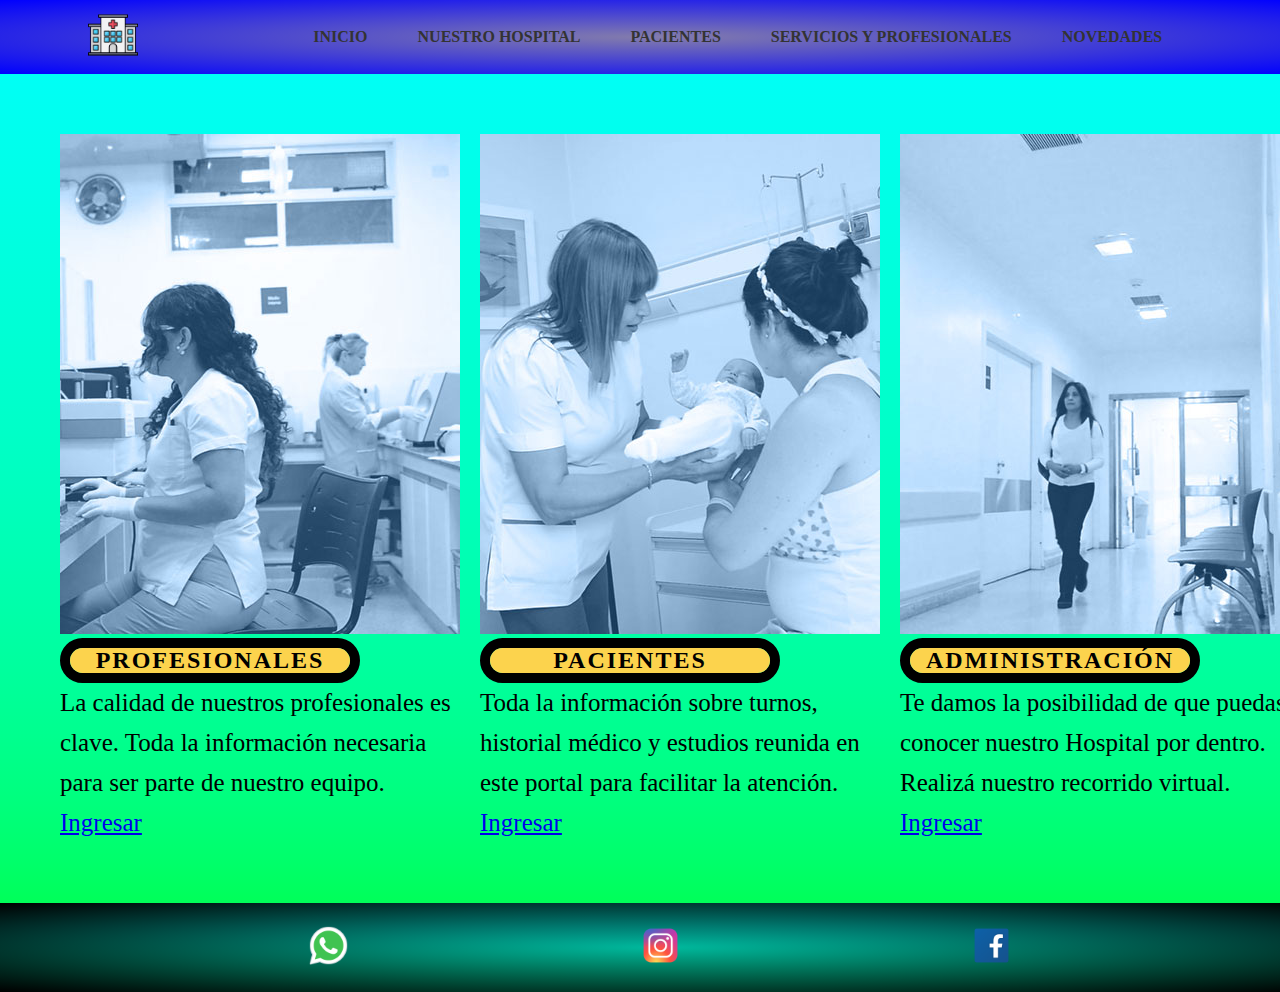
<file: index.html>
<!DOCTYPE html>
<html lang="en">
  <head>
    <meta charset="UTF-8" />
    <meta http-equiv="X-UA-Compatible" content="IE=edge" />
    <meta name="viewport" content="width=device-width, initial-scale=1.0" />
    <link rel="stylesheet" href="css/style.css" />
    <title>Hospital de Maximiliano</title>
    <link rel="shortcut icon" href="images/icono.png" />
  </head>
  <body>
    <header>
      <nav class="header-nav">
        <a href="index.html" class="imagenhospital">
          <img src="images/hospital.png" alt="logo" class="logo" />
        </a>
        <ul class="nav-list">
          <li><a href="#">INICIO</a></li>
          <li><a href="#">NUESTRO HOSPITAL</a></li>
          <li><a href="#">PACIENTES</a></li>
          <li><a href="#">SERVICIOS Y PROFESIONALES</a></li>
          <li><a href="#">NOVEDADES</a></li>
        </ul>
      </nav>
    </header>

    <div class="cuerpocontenedor">
      <div>
        <img src="images/img1.jpg" alt="imagen" />
        <div class="anillo">
          <h6 class="profesionales">PROFESIONALES</h6>
        </div>
        <p class="texto">
          La calidad de nuestros profesionales es clave. Toda la información
          necesaria para ser parte de nuestro equipo.<a
            href="pages/profesionales.html"
            ><br />Ingresar</a
          >
        </p>
      </div>
      <div>
        <img src="images/img2.jpg" alt="imagen" />
        <div class="anillo">
          <h6 class="pacientes">PACIENTES</h6>
        </div>
        <p class="texto">
          Toda la información sobre turnos, historial médico y estudios reunida
          en este portal para facilitar la atención.<a
            href="pages/pacientes.html"
            ><br />Ingresar</a
          >
        </p>
      </div>
      <div>
        <img src="images/img3.jpg" alt="imagen" />
        <div class="anillo">
          <h6 class="administracion">ADMINISTRACIÓN</h6>
        </div>
        <p class="texto">
          Te damos la posibilidad de que puedas conocer nuestro Hospital por
          dentro. Realizá nuestro recorrido virtual.<a
            href="pages/administracion.html"
            ><br />Ingresar</a
          >
        </p>
      </div>
    </div>

    <footer>
      <ul class="footer-ul">
        <li>
          <a href="https://www.whatsapp.com/?lang=es"
            ><img src="images/whatsapp.png" alt="whatsapp" width="45"
          /></a>
        </li>
        <li>
          <a href="https://www.instagram.com/"
            ><img src="images/instagram.png" alt="instagram" width="45"
          /></a>
        </li>
        <li>
          <a href="https://www.facebook.com/"
            ><img src="images/facebook.png" alt="facebook" width="45"
          /></a>
        </li>
      </ul>
    </footer>
  </body>
</html>
</file>
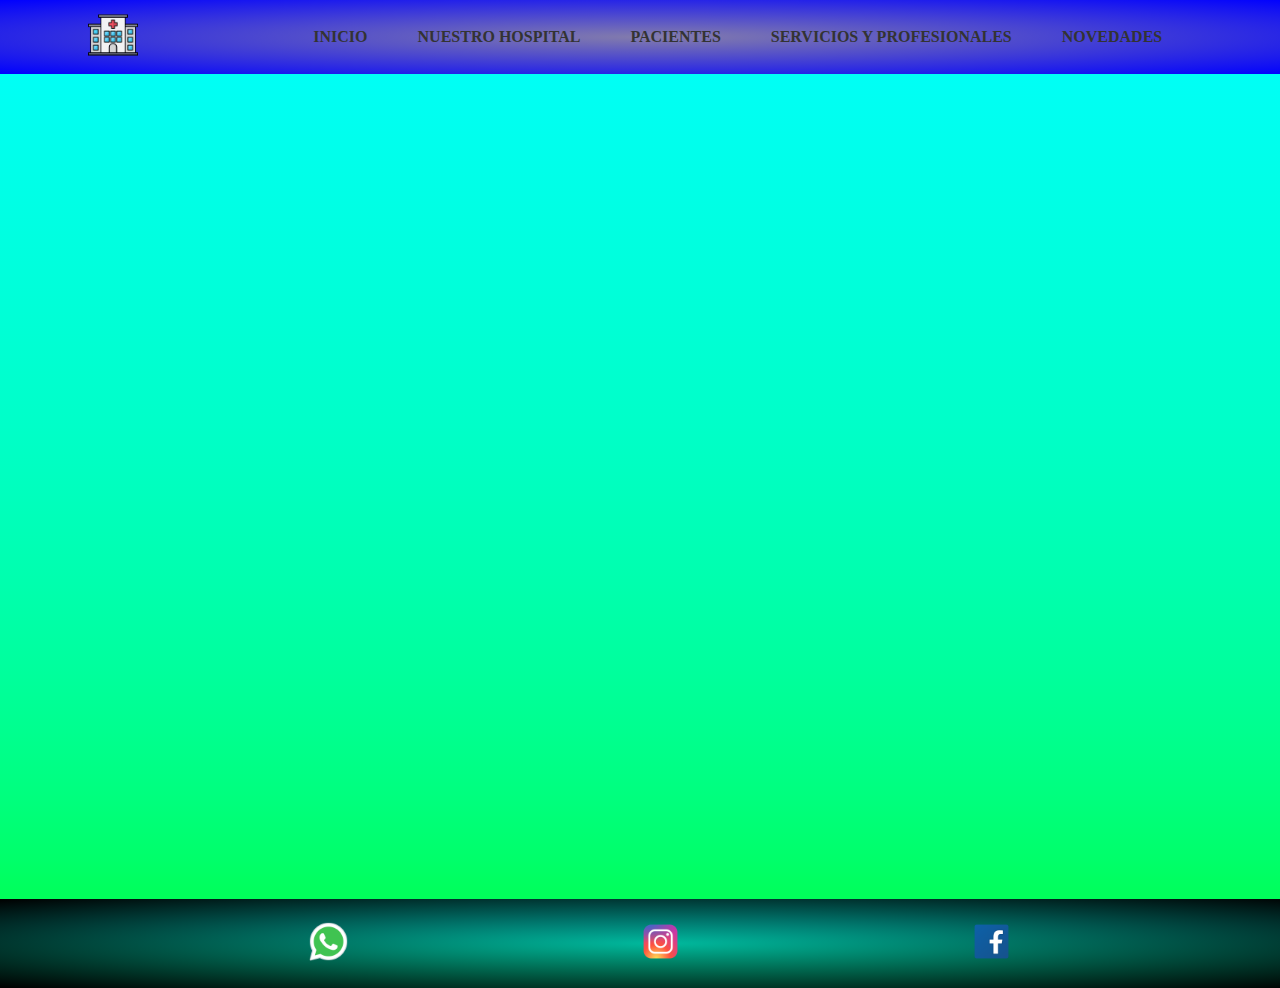
<file: pages/administracion.html>
<!DOCTYPE html>
<html lang="en">
  <head>
    <meta charset="UTF-8" />
    <meta http-equiv="X-UA-Compatible" content="IE=edge" />
    <meta name="viewport" content="width=device-width, initial-scale=1.0" />
    <link rel="stylesheet" href="../css/style.css" />
    <title>Administración</title>
    <link rel="shortcut icon" href="../images/icono.png" />
  </head>
  <body>
    <header>
      <nav class="header-nav">
        <a href="../index.html" class="imagenhospital">
          <img src="../images/hospital.png" alt="logo" class="logo" />
        </a>

        <ul class="nav-list">
          <li><a href="#">INICIO</a></li>
          <li><a href="#">NUESTRO HOSPITAL</a></li>
          <li><a href="#">PACIENTES</a></li>
          <li><a href="#">SERVICIOS Y PROFESIONALES</a></li>
          <li><a href="#">NOVEDADES</a></li>
        </ul>
      </nav>
    </header>

    <div class="video">
      <iframe
        width="1253"
        height="705"
        src="https://www.youtube.com/embed/5sYnmXoAiuY"
        title="NESTLÉ | Video Institucional"
        frameborder="0"
        allow="accelerometer; autoplay; clipboard-write; encrypted-media; gyroscope; picture-in-picture; web-share"
        allowfullscreen
      ></iframe>
    </div>

    <footer>
      <ul class="footer-ul">
        <li>
          <a href="https://www.whatsapp.com/?lang=es"
            ><img src="../images/whatsapp.png" alt="whatsapp" width="45"
          /></a>
        </li>
        <li>
          <a href="https://www.instagram.com/"
            ><img src="../images/instagram.png" alt="instagram" width="45"
          /></a>
        </li>
        <li>
          <a href="https://www.facebook.com/"
            ><img src="../images/facebook.png" alt="facebook" width="45"
          /></a>
        </li>
      </ul>
    </footer>
  </body>
</html>
</file>
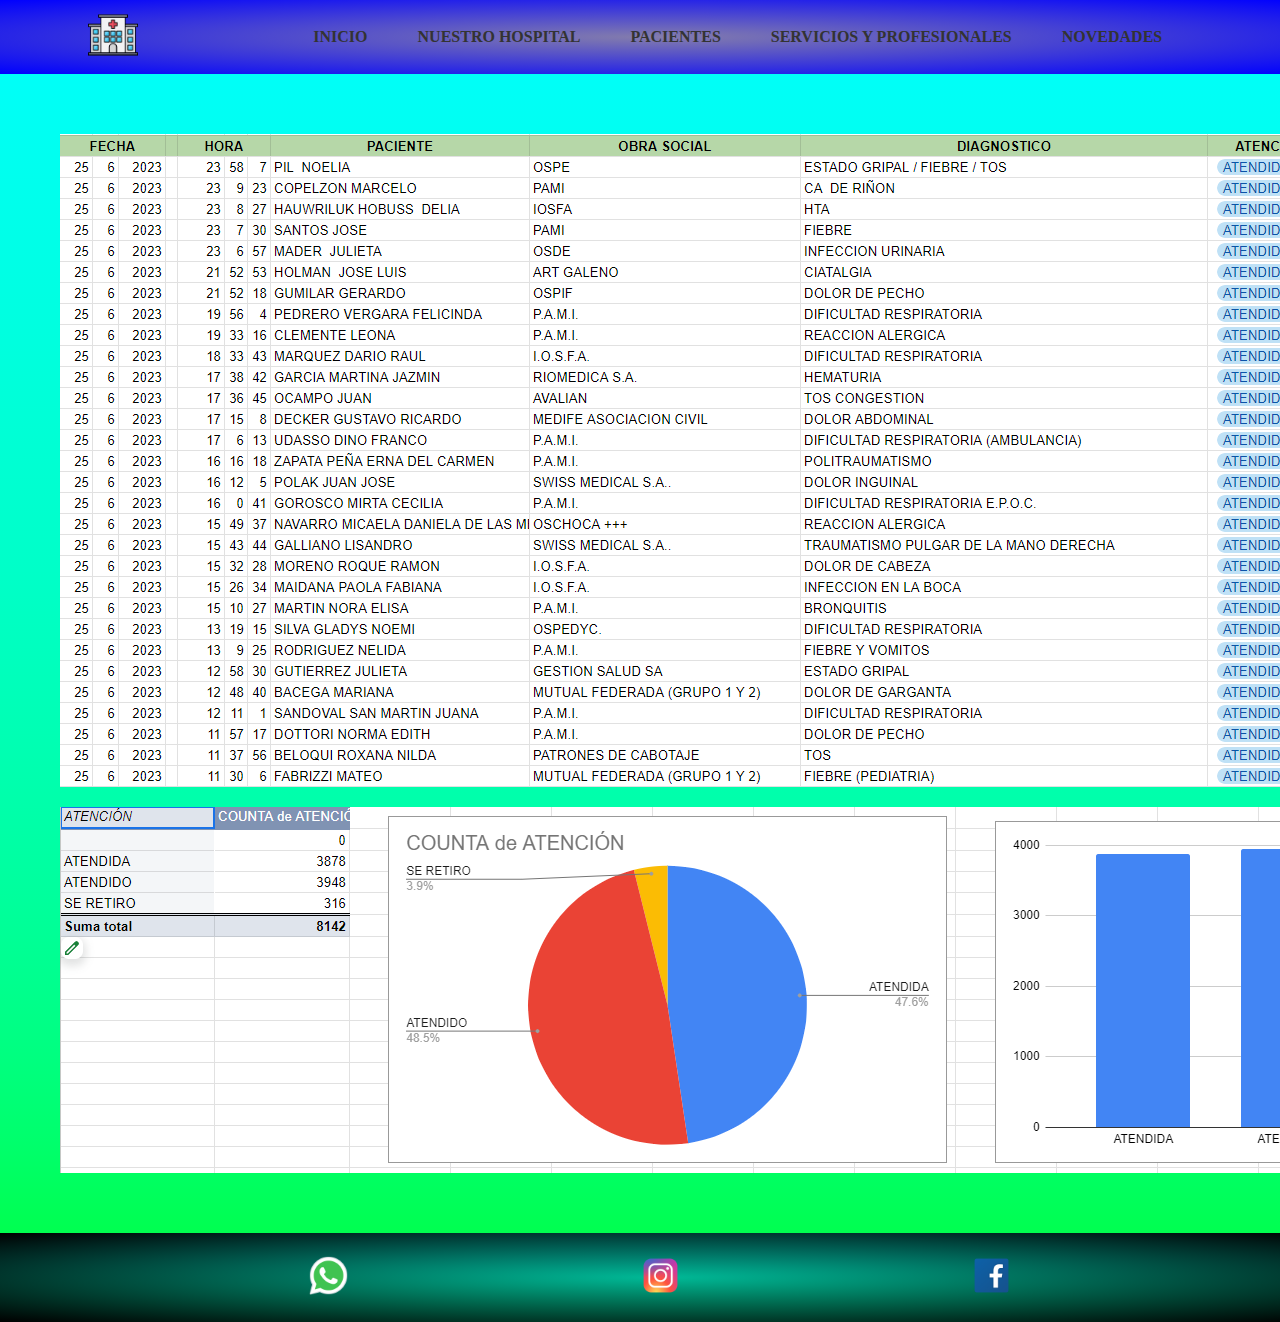
<file: pages/pacientes.html>
<!DOCTYPE html>
<html lang="en">
  <head>
    <meta charset="UTF-8" />
    <meta http-equiv="X-UA-Compatible" content="IE=edge" />
    <meta name="viewport" content="width=device-width, initial-scale=1.0" />
    <link rel="stylesheet" href="../css/style.css" />
    <title>Pacientes</title>
    <link rel="shortcut icon" href="../images/icono.png" />
  </head>
  <body>
    <header>
      <nav class="header-nav">
        <a href="../index.html" class="imagenhospital">
          <img src="../images/hospital.png" alt="logo" class="logo" />
        </a>

        <ul class="nav-list">
          <li><a href="#">INICIO</a></li>
          <li><a href="#">NUESTRO HOSPITAL</a></li>
          <li><a href="#">PACIENTES</a></li>
          <li><a href="#">SERVICIOS Y PROFESIONALES</a></li>
          <li><a href="#">NOVEDADES</a></li>
        </ul>
      </nav>
    </header>

    <div class="turnos">
      <img src="../images/turnos1.png" alt="turnos1" />
      <img src="../images/turnos2.png" alt="turnos2" />
    </div>

    <footer>
      <ul class="footer-ul">
        <li>
          <a href="https://www.whatsapp.com/?lang=es"
            ><img src="../images/whatsapp.png" alt="whatsapp" width="45"
          /></a>
        </li>
        <li>
          <a href="https://www.instagram.com/"
            ><img src="../images/instagram.png" alt="instagram" width="45"
          /></a>
        </li>
        <li>
          <a href="https://www.facebook.com/"
            ><img src="../images/facebook.png" alt="facebook" width="45"
          /></a>
        </li>
      </ul>
    </footer>
  </body>
</html>
</file>
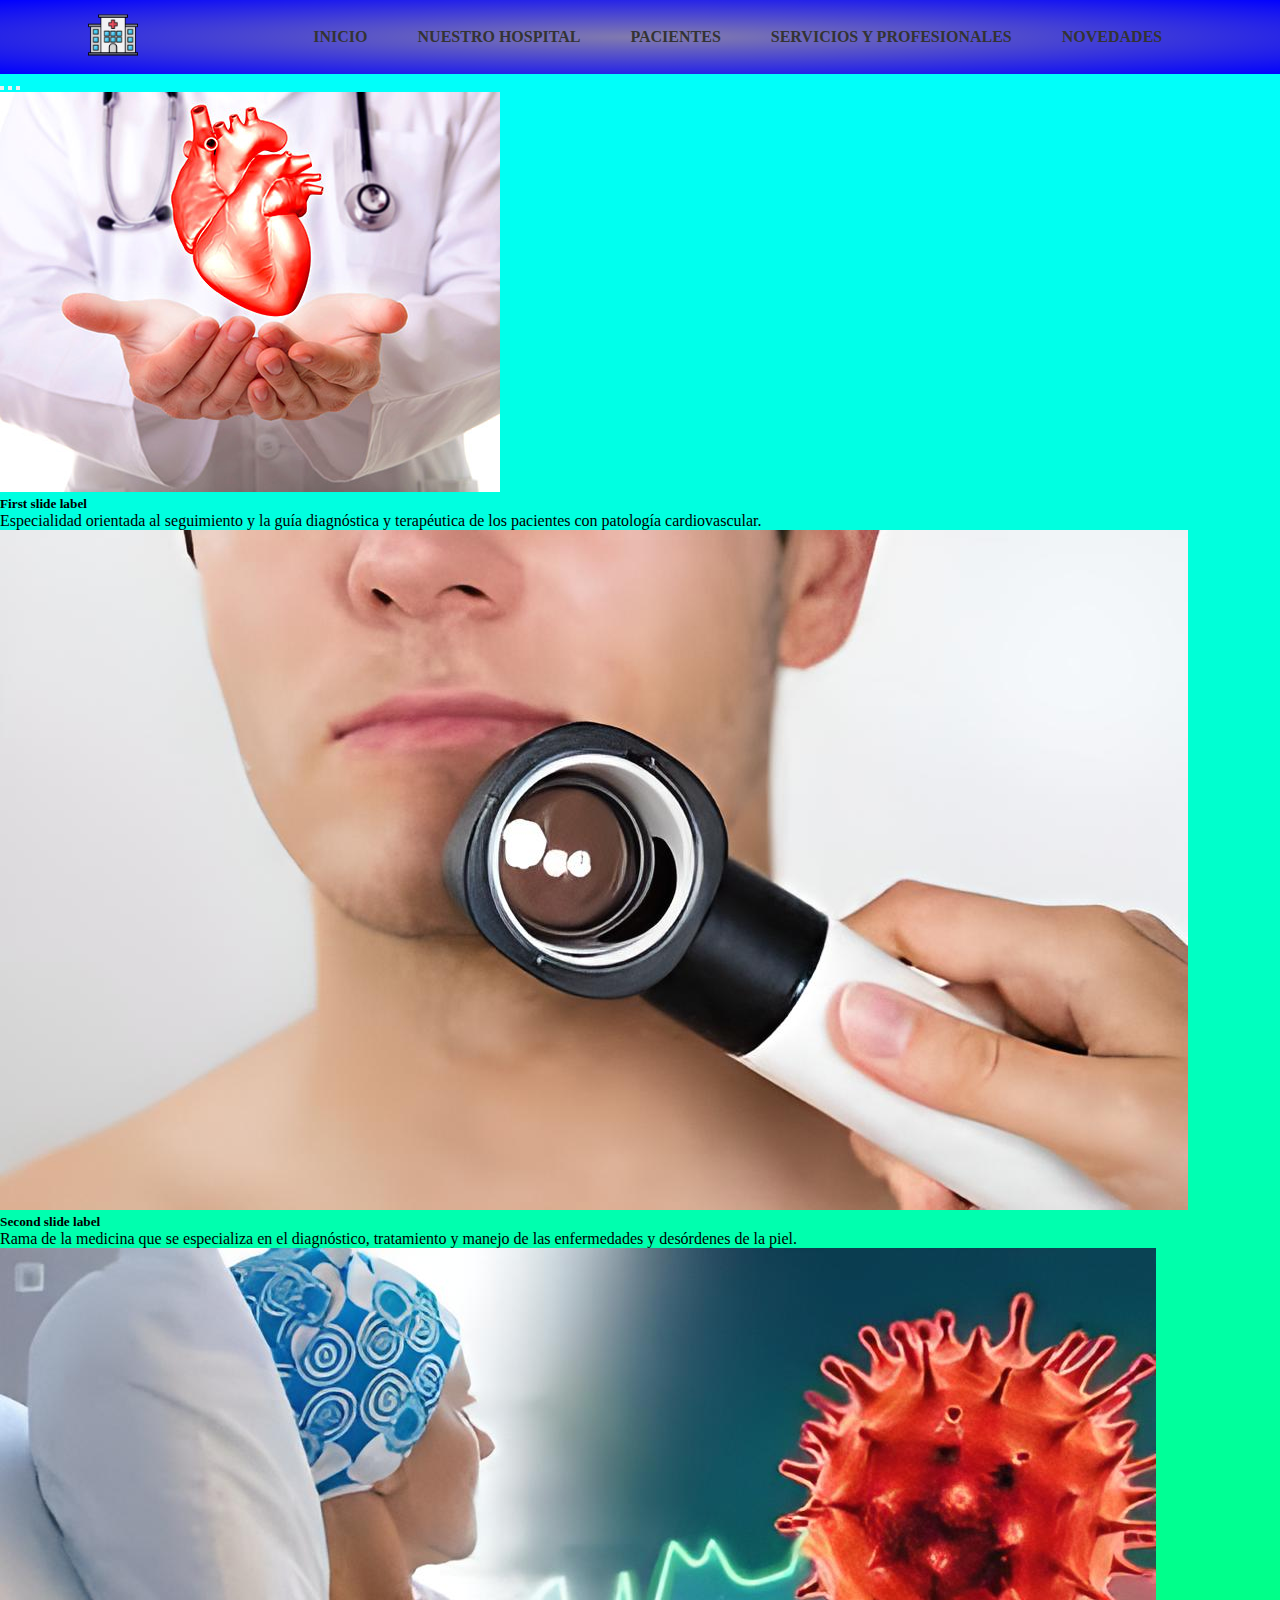
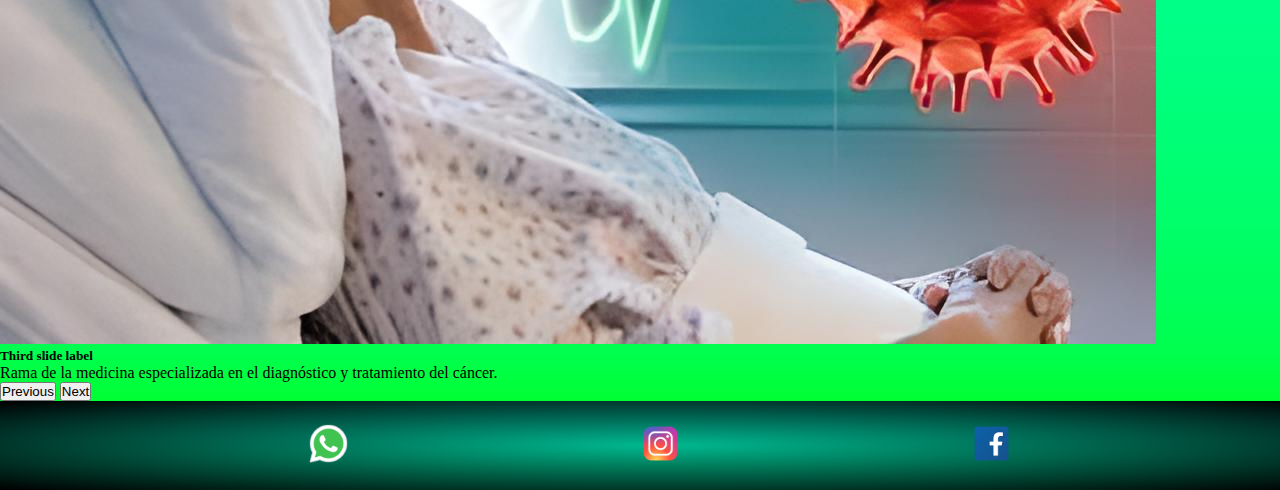
<file: pages/profesionales.html>
<!DOCTYPE html>
<html lang="en">
  <head>
    <meta charset="UTF-8" />
    <meta http-equiv="X-UA-Compatible" content="IE=edge" />
    <meta name="viewport" content="width=device-width, initial-scale=1.0" />
    <link rel="stylesheet" href="../css/style.css" />
    <title>Profesionales</title>
    <link rel="shortcut icon" href="../images/icono.png" />
    <link
      href="https://cdn.jsdelivr.net/npm/bootstrap@5.0.2/dist/css/bootstrap.min.css"
      rel="stylesheet"
      integrity="sha384-EVSTQN3/azprG1Anm3QDgpJLIm9Nao0Yz1ztcQTwFspd3yD65VohhpuuCOmLASjC"
      crossorigin="anonymous"
    />
    <script
      src="https://cdn.jsdelivr.net/npm/bootstrap@5.0.2/dist/js/bootstrap.bundle.min.js"
      integrity="sha384-MrcW6ZMFYlzcLA8Nl+NtUVF0sA7MsXsP1UyJoMp4YLEuNSfAP+JcXn/tWtIaxVXM"
      crossorigin="anonymous"
    ></script>
  </head>
  <body>
    <header>
      <nav class="header-nav">
        <a href="../index.html" class="imagenhospital">
          <img src="../images/hospital.png" alt="logo" class="logo" />
        </a>

        <ul class="nav-list">
          <li><a href="#">INICIO</a></li>
          <li><a href="#">NUESTRO HOSPITAL</a></li>
          <li><a href="#">PACIENTES</a></li>
          <li><a href="#">SERVICIOS Y PROFESIONALES</a></li>
          <li><a href="#">NOVEDADES</a></li>
        </ul>
      </nav>
    </header>

    <!-- <div
      id="carouselExampleDark"
      class="carousel carousel-dark slide"
      data-bs-ride="carousel"
    >
      <div class="carousel-indicators">
        <button
          type="button"
          data-bs-target="#carouselExampleDark"
          data-bs-slide-to="0"
          class="active"
          aria-current="true"
          aria-label="Slide 1"
        ></button>
        <button
          type="button"
          data-bs-target="#carouselExampleDark"
          data-bs-slide-to="1"
          aria-label="Slide 2"
        ></button>
        <button
          type="button"
          data-bs-target="#carouselExampleDark"
          data-bs-slide-to="2"
          aria-label="Slide 3"
        ></button>
      </div>
      <div class="carousel-inner">
        <div class="carousel-item active">
          <img
            src="../images/cardiologia.jpg"
            class="d-block w-100"
            alt="cardiologia"
          />
          <div class="carousel-caption d-none d-md-block">
            <h5>First slide label</h5>
            <p>
              Especialidad orientada al seguimiento y la guía diagnóstica y
              terapéutica de los pacientes con patología cardiovascular.
            </p>
          </div>
        </div>
        <div class="carousel-item">
          <img
            src="../images/dermatologia.jpg"
            class="d-block w-100"
            alt="dermatologia"
          />
          <div class="carousel-caption d-none d-md-block">
            <h5>Second slide label</h5>
            <p>
              Rama de la medicina que se especializa en el diagnóstico,
              tratamiento y manejo de las enfermedades y desórdenes de la piel.
            </p>
          </div>
        </div>
        <div class="carousel-item">
          <img
            src="../images/oncologia.jpg"
            class="d-block w-100"
            alt="oncologia"
          />
          <div class="carousel-caption d-none d-md-block">
            <h5>Third slide label</h5>
            <p>
              Rama de la medicina especializada en el diagnóstico y tratamiento
              del cáncer.
            </p>
          </div>
        </div>
      </div>
      <button
        class="carousel-control-prev"
        type="button"
        data-bs-target="#carouselExampleCaptions"
        data-bs-slide="prev"
      >
        <span class="carousel-control-prev-icon" aria-hidden="true"></span>
        <span class="visually-hidden">Previous</span>
      </button>
      <button
        class="carousel-control-next"
        type="button"
        data-bs-target="#carouselExampleCaptions"
        data-bs-slide="next"
      >
        <span class="carousel-control-next-icon" aria-hidden="true"></span>
        <span class="visually-hidden">Next</span>
      </button>
    </div> -->
    <div
      id="carouselExampleDark"
      class="carousel carousel-dark slide"
      data-bs-ride="carousel"
    >
      <div class="carousel-indicators">
        <button
          type="button"
          data-bs-target="#carouselExampleDark"
          data-bs-slide-to="0"
          class="active"
          aria-current="true"
          aria-label="Slide 1"
        ></button>
        <button
          type="button"
          data-bs-target="#carouselExampleDark"
          data-bs-slide-to="1"
          aria-label="Slide 2"
        ></button>
        <button
          type="button"
          data-bs-target="#carouselExampleDark"
          data-bs-slide-to="2"
          aria-label="Slide 3"
        ></button>
      </div>
      <div class="carousel-inner">
        <div class="carousel-item active" data-bs-interval="10000">
          <img
            src="../images/cardiologia.jpg"
            class="d-block w-100"
            alt="cardiologia"
          />
          <div class="carousel-caption d-none d-md-block">
            <h5>First slide label</h5>
            <p>
              Especialidad orientada al seguimiento y la guía diagnóstica y
              terapéutica de los pacientes con patología cardiovascular.
            </p>
          </div>
        </div>
        <div class="carousel-item" data-bs-interval="2000">
          <img
            src="../images/dermatologia.png"
            class="d-block w-100"
            alt="dermatologia"
          />
          <div class="carousel-caption d-none d-md-block">
            <h5>Second slide label</h5>
            <p>
              Rama de la medicina que se especializa en el diagnóstico,
              tratamiento y manejo de las enfermedades y desórdenes de la piel.
            </p>
          </div>
        </div>
        <div class="carousel-item">
          <img
            src="../images/oncologia.png"
            class="d-block w-100"
            alt="oncologia"
          />
          <div class="carousel-caption d-none d-md-block">
            <h5>Third slide label</h5>
            <p>
              Rama de la medicina especializada en el diagnóstico y tratamiento
              del cáncer.
            </p>
          </div>
        </div>
      </div>
      <button
        class="carousel-control-prev"
        type="button"
        data-bs-target="#carouselExampleDark"
        data-bs-slide="prev"
      >
        <span class="carousel-control-prev-icon" aria-hidden="true"></span>
        <span class="visually-hidden">Previous</span>
      </button>
      <button
        class="carousel-control-next"
        type="button"
        data-bs-target="#carouselExampleDark"
        data-bs-slide="next"
      >
        <span class="carousel-control-next-icon" aria-hidden="true"></span>
        <span class="visually-hidden">Next</span>
      </button>
    </div>

    <footer>
      <ul class="footer-ul">
        <li>
          <a href="https://www.whatsapp.com/?lang=es"
            ><img src="../images/whatsapp.png" alt="whatsapp" width="45"
          /></a>
        </li>
        <li>
          <a href="https://www.instagram.com/"
            ><img src="../images/instagram.png" alt="instagram" width="45"
          /></a>
        </li>
        <li>
          <a href="https://www.facebook.com/"
            ><img src="../images/facebook.png" alt="facebook" width="45"
          /></a>
        </li>
      </ul>
    </footer>
  </body>
</html>
</file>
<file: css/style.css>
/* reseteo los estilos */
* {
  margin: 0;
  padding: 0;
  list-style-type: none;
}

/* estilo del cuerpo de la pagina */
body {
  background: linear-gradient(to top, lime, 20%, cyan);
}

.cuerpocontenedor {
  margin: 50px;
  padding: 10px;
  display: grid;
  grid-template-columns: repeat(3, 1fr);
  gap: 20px;
}

.anillo {
  width: 280px;
  border: 10px solid #000;
  border-radius: 9999px;
}

.profesionales {
  font-size: 24px;
  line-height: 25px;
  width: 280px;
  letter-spacing: 2px;
  background-color: rgb(252 211 77);
  border-radius: 9999px;
  text-align: center;
}
.pacientes {
  font-size: 24px;
  line-height: 25px;
  width: 280px;
  letter-spacing: 2px;
  background-color: rgb(252 211 77);
  border-radius: 9999px;
  text-align: center;
}
.administracion {
  font-size: 24px;
  line-height: 25px;
  width: 280px;
  letter-spacing: 2px;
  background-color: rgb(252 211 77);
  border-radius: 9999px;
  text-align: center;
}

.texto {
  font-size: 25px;
  line-height: 40px;
  font-weight: 400;
  letter-spacing: 0px;
}

.turnos {
  margin: 50px;
  padding: 10px;
  display: grid;
  grid-template-columns: repeat(1, 1fr);
  gap: 20px;
}

.video {
  display: flex;
  align-items: center;
  justify-content: space-evenly;
  padding: 20px;
  margin: 40px;
}

/*estilo de la cabecera de la pagina */
header {
  background: radial-gradient(rgba(255, 0, 98, 0.514), blue);
  padding: 10px;
  width: 100%;
}
.header-nav {
  display: flex;
  align-items: center;
  justify-content: space-around;
}
.imagenhospital {
  margin-right: 20px;
}
.logo {
  width: 50px;
}
.nav-list {
  display: flex;
}
.nav-list li {
  margin-right: 50px;
}
.nav-list li a {
  text-decoration: none;
  color: #333;
  font-weight: bold;
  cursor: grab;
}
.nav-list li a:hover {
  color: red;
}

/* estilo del pie de la pagina */
footer {
  background: radial-gradient(rgba(0, 119, 255, 0.514), black);
  padding: 20px;
  width: 100%;
}
.footer-ul {
  display: flex;
  align-items: center;
  justify-content: space-evenly;
}

/* estilo que cambia segun el tamaño de pantalla */
@media screen and (max-width: 800px) {
  .header-nav {
    flex-wrap: wrap;
  }
  .nav-list {
    flex-wrap: wrap;
  }
  .cuerpocontenedor {
    margin: 10px;
    padding: 10px;
    display: grid;
    grid-template-columns: repeat(1, 1fr);
    gap: 20px;
  }
}
</file>
